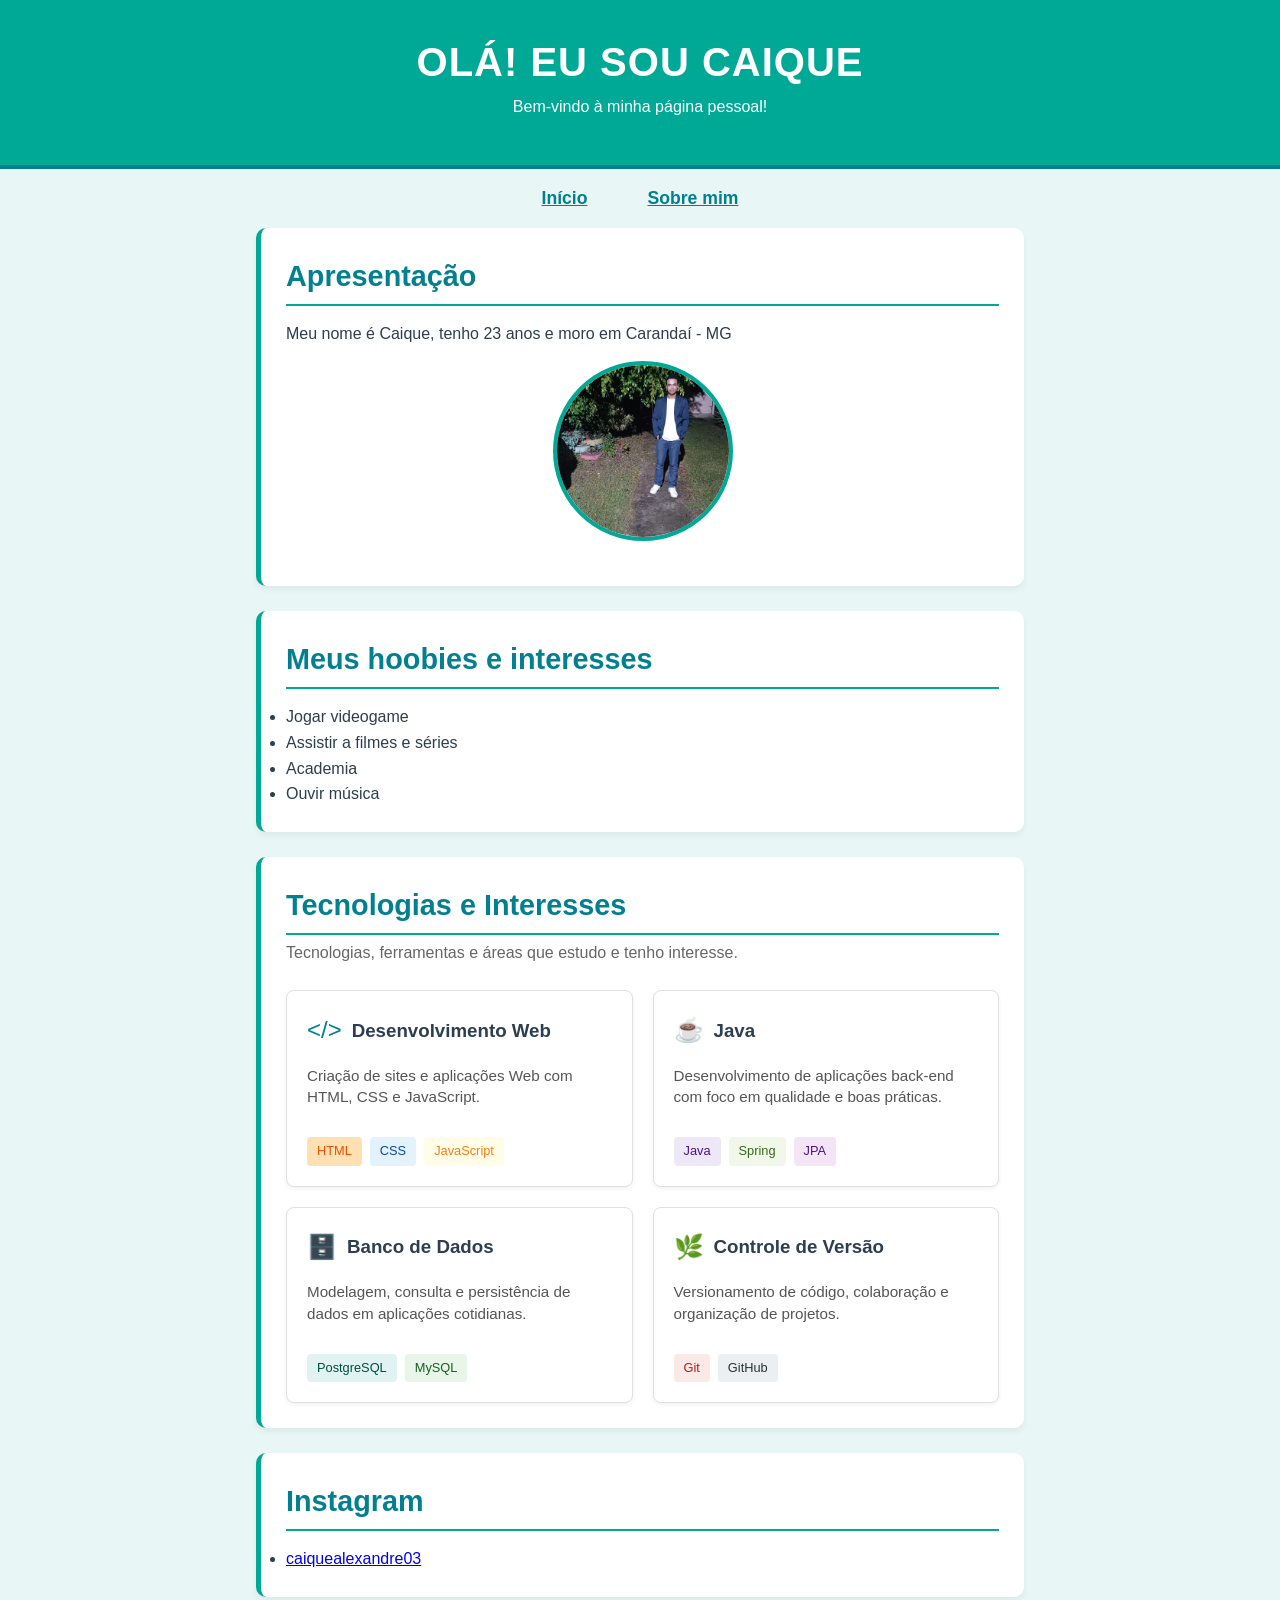
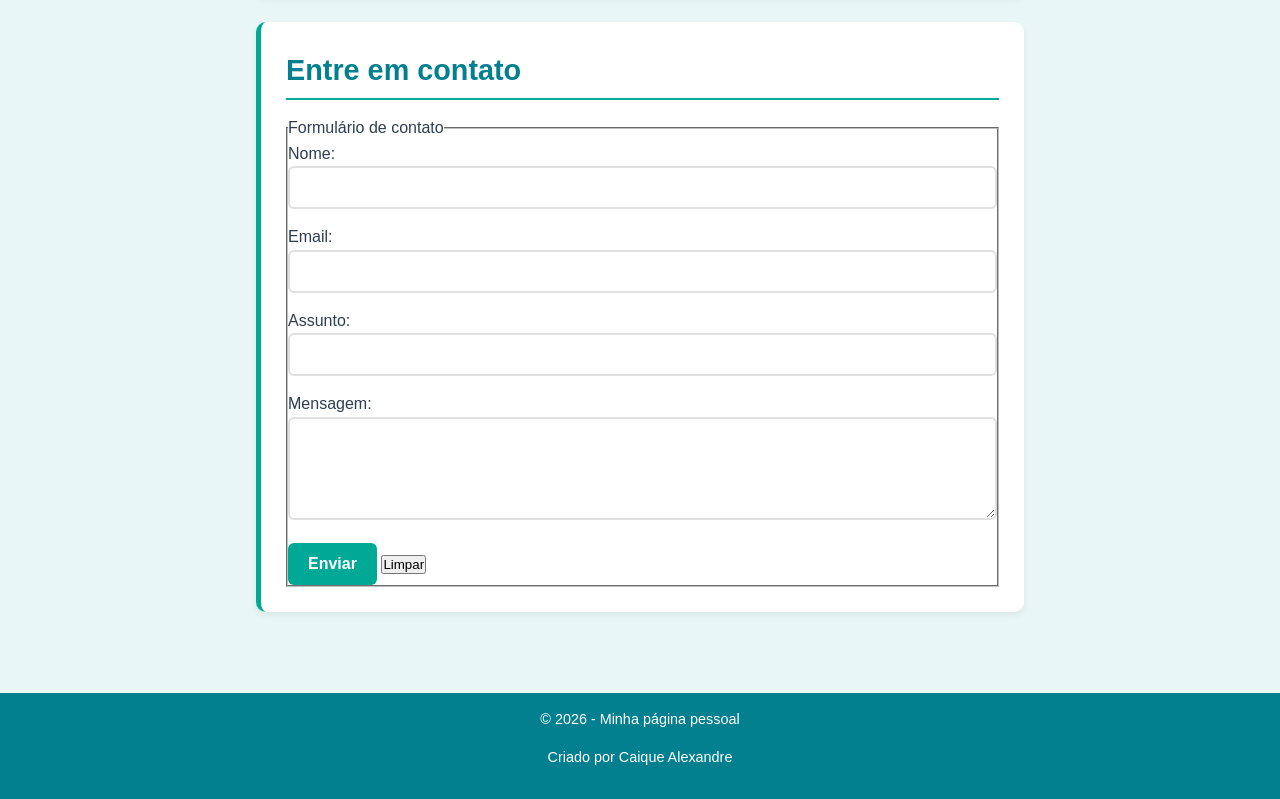
<file: index.html>
<!DOCTYPE html>
<html lang="pt-BR">
<head>
    <link rel="stylesheet" href="style.css">
    <meta charset="UTF-8">
    <meta name="viewport" content="width=device-width, initial-scale=1.0">
    <title>Minha página pessoal</title>
</head>
<body>

    <header>
        <h1>Olá! Eu sou Caique</h1>
        <p>Bem-vindo à minha página pessoal!</p>
    </header>

    <nav>
        <a href="index.html">Início</a>
        <a href="sobre.html">Sobre mim</a>
        
    </nav>

    <main>
        <section>
            <h2>Apresentação</h2>
            <p>Meu nome é Caique, tenho 23 anos e moro em Carandaí - MG</p>
            <img src="foto_caique.jpeg" class="foto-perfil
                    alt="Foto de Caique">
        </section>

        <section>
            <h2>Meus hoobies e interesses</h2>
            <ul>
                <li>Jogar videogame</li>
                <li>Assistir a filmes e séries</li>
                <li>Academia</li>
                <li>Ouvir música</li>
            </ul>
        </section>

            <section id="tecnologias" class="secao-interesses">
            <h2>Tecnologias e Interesses</h2>
            <p>Tecnologias, ferramentas e áreas que estudo e tenho interesse.</p>

            <div class="container-cards">
                <article class="card">
                    <div class="card-cabecalho">
                        <span class="icone">&lt;/&gt;</span>
                        <h3>Desenvolvimento Web</h3>
                    </div>
                    <p class="card-texto">Criação de sites e aplicações Web com HTML, CSS e JavaScript.</p>
                    <div class="card-tags">
                        <span class="tag html">HTML</span>
                        <span class="tag css">CSS</span>
                        <span class="tag js">JavaScript</span>
                    </div>
                </article>

                <article class="card">
                    <div class="card-cabecalho">
                        <span class="icone">☕</span>
                        <h3>Java</h3>
                    </div>
                    <p class="card-texto">Desenvolvimento de aplicações back-end com foco em qualidade e boas práticas.</p>
                    <div class="card-tags">
                        <span class="tag java">Java</span>
                        <span class="tag spring">Spring</span>
                        <span class="tag jpa">JPA</span>
                    </div>
                </article>

                <article class="card">
                    <div class="card-cabecalho">
                        <span class="icone">🗄️</span>
                        <h3>Banco de Dados</h3>
                    </div>
                    <p class="card-texto">Modelagem, consulta e persistência de dados em aplicações cotidianas.</p>
                    <div class="card-tags">
                        <span class="tag postgres">PostgreSQL</span>
                        <span class="tag mysql">MySQL</span>
                    </div>
                </article>

                <article class="card">
                    <div class="card-cabecalho">
                        <span class="icone">🌿</span>
                        <h3>Controle de Versão</h3>
                    </div>
                    <p class="card-texto">Versionamento de código, colaboração e organização de projetos.</p>
                    <div class="card-tags">
                        <span class="tag git">Git</span>
                        <span class="tag github">GitHub</span>
                    </div>
                </article>
            </div>
        </section>

        <section>
            <h2>Instagram</h2>
            <ul>
                <li><a href="https://www.instagram.com/caiquealexandre03?dlrf=dnZvaG4xbml2Mm1uZ2V0aG9uLmNvbQ%3D%3D" target="_blank">caiquealexandre03</a></li>
            </ul>
        </section>
        <section id="contato">
    <h2>Entre em contato</h2>

    <form action="#" method="POST">
        <fieldset>
            <legend>Formulário de contato</legend>

            <div class="form-group">
                <label for="nome">Nome:</label>
                <input type="text" id="nome" name="nome" required>
            </div>

            <div class="form-group">
                <label for="email">Email:</label>
                <input type="email" id="email" name="email" required>
            </div>

            <div class="form-group">
                <label for="assunto">Assunto:</label>
                <input type="text" id="assunto" name="assunto">
            </div>

            <div class="form-group">
                <label for="mensagem">Mensagem:</label>
                <textarea id="mensagem" name="mensagem" rows="5" required></textarea>
            </div>

            <div class="button-group">
                <button type="submit">Enviar</button>
                <button type="reset">Limpar</button>
            </div>

        </fieldset>
    </form>
</section>
    </main>

    <footer>
        <p>&copy; 2026 - Minha página pessoal</p>
        <p>Criado por Caique Alexandre</p>
    </footer>
</body>
</html>
</file>
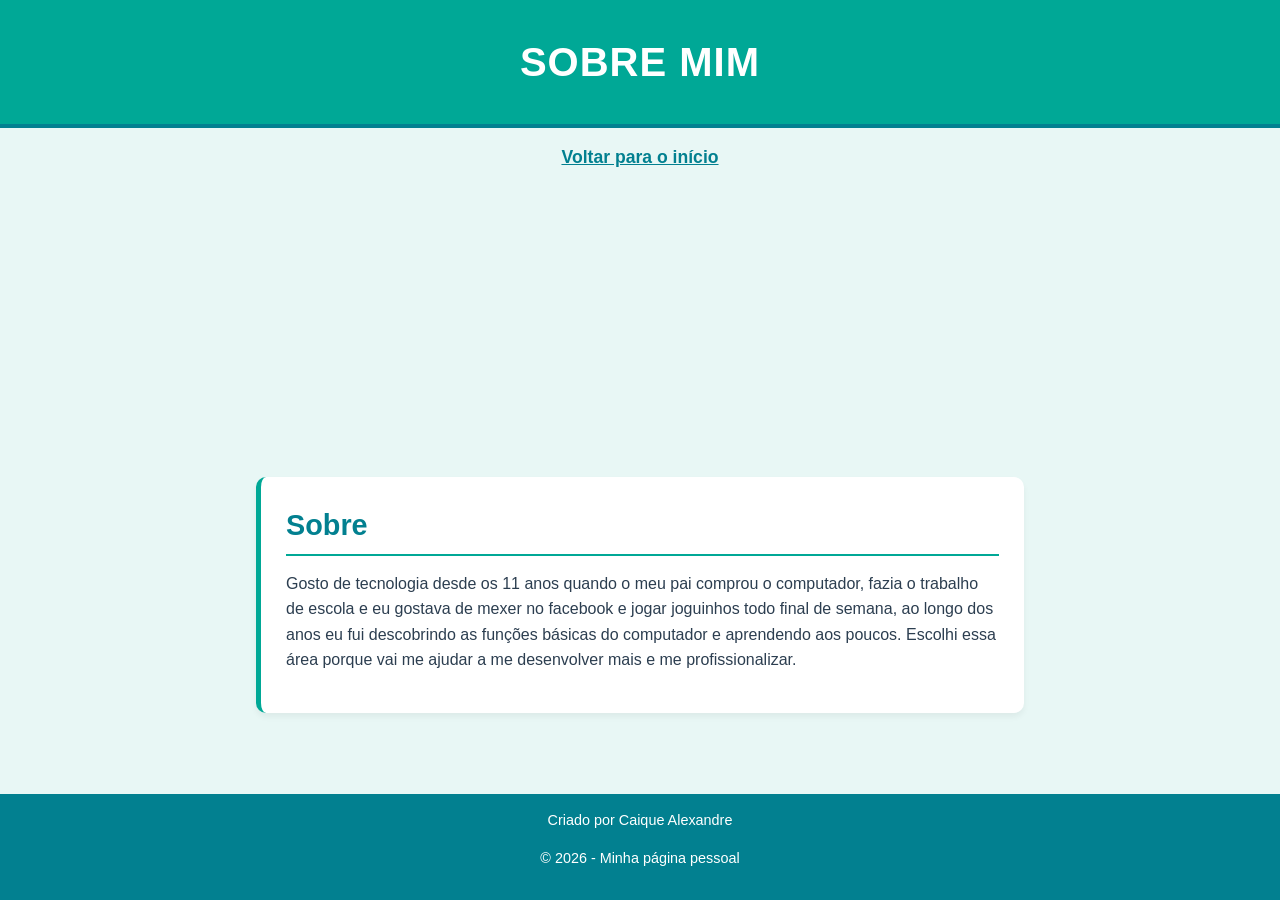
<file: sobre.html>
<!DOCTYPE html>
<html lang="pt-br">
<head>
    <link rel="stylesheet" href="style.css">
    <meta charset="UTF-8">
    <meta name="viewport" content="width=device-width, initial-scale=1.0">
    <title>Sobre mim</title>
</head>
<body>

    <header>
        <h1>Sobre mim</h1>
    </header>

    <nav>
        <a href="index.html">Voltar para o início</a>
    </nav>

    <main>
        <section>
            <h2>Sobre</h2>
                <P>Gosto de tecnologia desde os 11 anos quando o meu pai comprou o computador, fazia o trabalho de escola e eu gostava de mexer no facebook e jogar joguinhos todo final de semana, ao longo dos anos eu fui descobrindo as funções básicas do computador e aprendendo aos poucos. Escolhi essa área porque vai me ajudar a me desenvolver mais e me profissionalizar.</P>
        </section>
        </main>

        <footer> <p>Criado por Caique Alexandre</p>
                 <p>&copy; 2026 - Minha página pessoal</p> 
        </footer>

</body>
</html>
</file>
<file: style.css>
* {
    margin: 0;
    padding: 0;
    box-sizing: border-box;
}

body {
    font-family: 'Segoe UI', Arial, sans-serif;
    color: #2c3e50;
    background-color: #e8f7f5;
    line-height: 1.6;
}

header {
    background-color: #00a896;
    color: #ffffff;
    padding: 30px;
    text-align: center;
    border-bottom: 4px solid #028090;
}

h1 {
    font-size: 2.5rem;
    text-transform: uppercase;
    letter-spacing: 1px;
}

h2 {
    font-size: 1.8rem;
    color: #028090;
    margin-bottom: 15px;
    border-bottom: 2px solid #00a896;
    padding-bottom: 5px;
}

body {
    display: grid;
    grid-template-columns: 1fr;
    grid-template-rows: auto 1fr auto;
    grid-template-areas: 
        "header"
        "nav"
        "footer";
    min-height: 100vh;
}

header {
    grid-area: header;
}

.nav-principal {
    grid-area: nav;
    background-color: #ffffff;
    padding: 15px 0;
    border-right: 1px solid #e0e0e0;
    text-align: center;
}

.nav-principal ul {
    list-style: none;
}

.nav-principal ul li {
    margin-bottom: 15px;
}

.nav-principal ul li a {
    text-decoration: none;
    color: #028090;
    font-weight: bold;
}

.conteudo-principal {
    grid-area: main;
    padding: 30px;
}

.footer-principal {
    grid-area: footer;
    background-color: #00a896;
    color: white;
    text-align: center;
    padding: 15px;
}

.secao-interesses h2 {
    color: #028090;
    margin-bottom: 5px;
}

.secao-interesses > p {
    color: #666;
    margin-bottom: 25px;
}

.container-cards {
    display: grid;
    grid-template-columns: repeat(auto-fit, minmax(280px, 1fr));
    gap: 20px;
}

.card {
    background-color: #ffffff;
    border: 1px solid #e0e0e0;
    border-radius: 8px;
    padding: 20px;
    box-shadow: 0 2px 4px rgba(0,0,0,0.05);
    display: flex;
    flex-direction: column;
    justify-content: space-between;
    gap: 15px;
}

.card-cabecalho {
    display: flex;
    align-items: center;
    gap: 10px;
}

.icone {
    font-size: 1.5rem;
    color: #028090;
}

.card-texto {
    font-size: 0.95rem;
    color: #555;
    line-height: 1.4;
    flex-grow: 1;
}

.card-tags {
    display: flex;
    flex-wrap: wrap;
    gap: 8px;
}

.tag {
    font-size: 0.8rem;
    padding: 4px 10px;
    border-radius: 4px;
    font-weight: 500;
}

.html { background-color: #ffe0b2; color: #e65100; }
.css { background-color: #e3f2fd; color: #0d47a1; }
.js { background-color: #fffde7; color: #f57f17; }
.java { background-color: #ede7f6; color: #4a148c; }
.spring { background-color: #f1f8e9; color: #33691e; }
.jpa { background-color: #f3e5f5; color: #4a148c; }
.postgres { background-color: #e0f2f1; color: #004d40; }
.mysql { background-color: #e8f5e9; color: #1b5e20; }
.git { background-color: #fbe9e7; color: #b71c1c; }
.github { background-color: #eceff1; color: #263238; }
nav {
    margin-top: 15px;
    display: flex;
    justify-content: center;
    gap: 30px;
}

nav a {
    color: #028090;
    text-decoration: underline;
    margin: 0 15px;
    font-weight: bold;
    font-size: 1.1rem;
    transition: all 0.3s ease;
}

nav a:hover {
    color: #028090;
    text-decoration: underline;
}

footer {
    background-color: #028090;
    color: #ffffff;
    text-align: center;
    padding: 15px;
    margin-top: 40px;
    font-size: 0.9rem;
}

main {
    max-width: 800px;
    margin: 30px auto;
    padding: 0 20px;
}

section {
    background-color: #ffffff;
    padding: 25px;
    margin-bottom: 25px;
    border-radius: 10px;
    border-left: 5px solid #00a896;
    box-shadow: 0 4px 6px rgba(0, 0, 0, 0.05);
}

p {
    margin-bottom: 15px;
}

.lista-interesses {
    list-style-type: none;
    padding-left: 5px;
}

.lista-interesses li {
    margin-bottom: 8px;
    padding-left: 20px;
    position: relative;
}

.lista-interesses li::before {
    content: "✔";
    color: #00a896;
    position: absolute;
    left: 0;
}

.foto-perfil {
    width: 180px;
    height: 180px;
    object-fit: cover;
    border: 4px solid #00a896;
    border-radius: 50%;
    display: block;
    margin: 0 auto 20px auto;
}

form {
    display: flex;
    flex-direction: column;
}

input[type="text"],
input[type="email"],
textarea {
    width: 100%;
    padding: 12px;
    margin-bottom: 15px;
    border: 2px solid #e0e0e0;
    border-radius: 6px;
    font-family: inherit;
    color: #2c3e50;
    transition: border-color 0.3s;
}

input[type="text"]:focus,
input[type="email"]:focus,
textarea:focus {
    border-color: #00a896;
    outline: none;
}

button[type="submit"] {
    background-color: #00a896;
    color: white;
    padding: 12px 20px;
    border: none;
    border-radius: 6px;
    cursor: pointer;
    font-weight: bold;
    font-size: 1rem;
    transition: background-color 0.3s;
}

button[type="submit"]:hover {
    background-color: #028090;
}

img {
  max-width: 100%;
  height: auto;
}

main {
  width: 100%;
  max-width: 800px;
  margin: 0 auto;
  padding: 16px;
}
</file>
